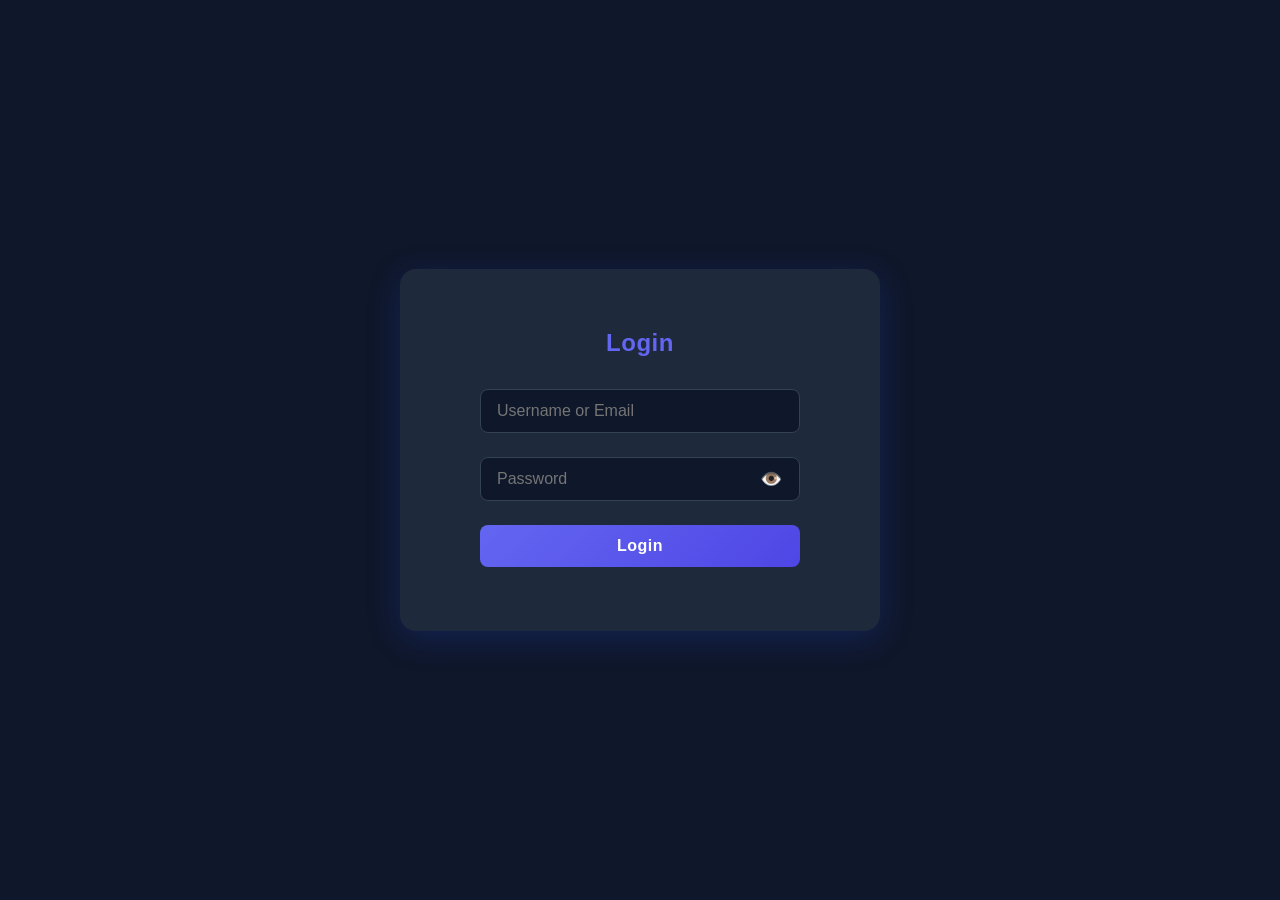
<file: index.html>
<!DOCTYPE html>
<html lang="en">
<head>
    <meta charset="UTF-8">
    <meta name="viewport" content="width=device-width, initial-scale=1.0">
    <link rel="stylesheet" href="style.css"/>
    <title>Stats - GraphQL</title>
</head>
<body>
    <script type="module" src="./scripts/main.js" ></script>
</body>
</html>
</file>
<file: style.css>
body {
  font-family: 'Inter', 'Segoe UI', Arial, sans-serif;
  margin: 0;
  padding: 0;
  background: #0f172a;
  /* Deeper blue background */
  color: #e2e8f0;
  display: flex;
  justify-content: center;
  align-items: center;
  min-height: 100vh;
  overflow-y: auto;
  transition: all 0.3s ease;
}

.login-container {
  width: 100%;
  max-width: 400px;
  background: #1e293b;
  /* Slate-800 */
  padding: 40px;
  border-radius: 16px;
  box-shadow: 0 8px 32px rgba(30, 64, 175, 0.3);
  /* Indigo shadow */
  text-align: center;
  transition: all 0.3s ease;
  display: flex;
  flex-direction: column;
  align-items: center;
}

.login-container h2 {
  margin-bottom: 20px;
  color: #6366f1;
  /* Indigo-500 */
  font-weight: 600;
  letter-spacing: 0.5px;
}

.input-field {
  width: 100%;
  /* Make inputs the same width */
  max-width: 320px;
  padding: 12px 16px;
  margin: 12px 0;
  background: #0f172a;
  /* Slate-900 */
  border: 1px solid #334155;
  /* Slate-700 */
  border-radius: 8px;
  color: white;
  font-size: 16px;
  transition: all 0.2s ease;
  box-sizing: border-box;
}

.password-container {
  width: 100%;
  /* Make inputs the same width */
  max-width: 320px;
  font-size: 16px;
  transition: all 0.2s ease;
  box-sizing: border-box;
}

.password-container {
  display: flex;
  align-items: center;
  position: relative;
}

.password-container .input-field {
  flex: 1;
  /* Make password input take full width */
  /* padding-right: 40px; Avoid overlap with eye icon */
}

.toggle-password {
  position: absolute;
  right: 12px;
  background: none;
  border: none;
  cursor: pointer;
  font-size: 18px;
  color: #64748b;
  /* Slate-500 */
  transition: color 0.2s ease;
}

.toggle-password:hover {
  color: #e2e8f0;
  /* Slate-200 */
}

.login-btn {
  background: linear-gradient(135deg, #6366f1, #4f46e5);
  /* Indigo gradient */
  color: white;
  border: none;
  padding: 12px 15px;
  cursor: pointer;
  border-radius: 8px;
  transition: 0.3s;
  width: 100%;
  max-width: 320px;
  font-size: 16px;
  font-weight: 600;
  letter-spacing: 0.5px;
  margin-top: 12px;
  text-align: center;
}

.login-btn:hover {
  background: linear-gradient(135deg, #4f46e5, #4338ca);
  transform: translateY(-2px);
  box-shadow: 0 4px 12px rgba(99, 102, 241, 0.4);
}

.error-message {
  color: #ef4444;
  /* Red-500 */
  margin-top: 10px;
  font-size: 14px;
  font-weight: 500;
}


.container {
  width: 100%;
  /* max-width: 1200px; */
  background: #1e293b;
  /* Slate-800 */
  padding: 40px;
  border-radius: 16px;
  box-shadow: 0 8px 32px rgba(30, 64, 175, 0.3);
  text-align: center;
  display: flex;
  flex-direction: column;
  justify-content: center;
  margin: 20px;
  transition: all 0.3s ease;
}

.header {
  display: flex;
  justify-content: space-between;
  align-items: center;
  margin-bottom: 24px;
  padding-bottom: 24px;
  border-bottom: 1px solid #334155;
  /* Slate-700 */
}

.header h2 {
  color: #6366f1;
  /* Indigo-500 */
  margin: 0;
  font-size: 28px;
  font-weight: 600;
  letter-spacing: 0.5px;
}

.dropdown-toggle {
  cursor: pointer;
  text-decoration: none;
  color: #818cf8;
  /* Indigo-400 */
  font-weight: 500;
  transition: all 0.2s ease;
  padding: 6px 12px;
  border-radius: 6px;
}

.dropdown-toggle:hover {
  background: #334155;
  /* Slate-700 */
  color: #c7d2fe;
  /* Indigo-200 */
}

.dropdown-content {
  display: none;
  position: absolute;
  background: #0f172a;
  /* Slate-900 */
  color: #e2e8f0;
  padding: 16px;
  font-size: 14px;
  border-radius: 8px;
  box-shadow: 0 12px 24px rgba(0, 0, 0, 0.3);
  z-index: 10;
  transition: all 0.3s ease;
  text-align: left;
}

.dropdown-toggle:hover+.dropdown-content,
.dropdown-content:hover {
  display: block;
}

.audits-btn,
.logout-btn {
  background: linear-gradient(135deg, #6366f1, #4f46e5);
  /* Indigo gradient */
  color: white;
  border: none;
  padding: 10px 16px;
  cursor: pointer;
  border-radius: 8px;
  transition: all 0.3s ease;
  font-size: 15px;
  font-weight: 500;
  letter-spacing: 0.5px;
  margin-left: 12px;
}

.audits-btn:hover {
  background: linear-gradient(135deg, #4f46e5, #4338ca);
  transform: translateY(-2px);
  box-shadow: 0 4px 12px rgba(99, 102, 241, 0.4);
}

.logout-btn:hover {
  background: linear-gradient(135deg, #ef4444, #dc2626);
  /* Red gradient on hover */
  transform: translateY(-2px);
  box-shadow: 0 4px 12px rgba(239, 68, 68, 0.4);
}

.audits-dropdown {
  display: none;
  position: absolute;
  top: 60px;
  right: 120px;
  background: #0f172a;
  /* Slate-900 */
  color: white;
  border-radius: 12px;
  box-shadow: 0 12px 24px rgba(0, 0, 0, 0.3);
  width: 320px;
  max-height: 400px;
  overflow-y: auto;
  padding: 16px;
  z-index: 10;
  transition: all 0.3s ease;
}

/* Custom scrollbar for audits dropdown */
.audits-dropdown::-webkit-scrollbar {
  width: 6px;
}

.audits-dropdown::-webkit-scrollbar-track {
  background: #1e293b;
  border-radius: 3px;
}

.audits-dropdown::-webkit-scrollbar-thumb {
  background: #4f46e5;
  border-radius: 3px;
}

.audits-dropdown.active {
  display: block;
}

.audit-item {
  background: #0f172a;
  padding: 14px;
  margin-bottom: 10px;
  border-radius: 8px;
  border-left: 4px solid #6366f1;
  transition: all 0.2s ease;
}

.audit-item:hover {
  transform: translateX(2px);
  box-shadow: 0 4px 12px rgba(0, 0, 0, 0.15);
}

.audit-item p {
  margin: 5px 0;
  font-size: 14px;
}

.stats {
  display: flex;
  justify-content: space-around;
  margin-top: 28px;
  gap: 24px;
}

.stat-card {
  background: #0f172a;
  /* Slate-900 */
  color: #818cf8;
  /* Indigo-400 */
  padding: 24px;
  border-radius: 12px;
  width: 30%;
  box-shadow: 0 8px 16px rgba(0, 0, 0, 0.2);
  font-size: 18px;
  transition: all 0.3s ease;
  border: 1px solid #334155;
  /* Slate-700 */
}

.stat-card:hover {
  transform: translateY(-5px);
  box-shadow: 0 12px 20px rgba(30, 64, 175, 0.3);
}

.stat-card span {
  font-size: 28px;
  font-weight: bold;
  color: #e2e8f0;
  display: block;
  margin-top: 8px;
}

.graph-section,
.skills-section {
  margin-top: 48px;
  text-align: center;
  background: #1e293b;
  /* Slate-800 */
  padding: 24px;
  border-radius: 12px;
  border: 1px solid #334155;
  /* Slate-700 */
  box-shadow: 0 8px 16px rgba(0, 0, 0, 0.15);
  transition: all 0.3s ease;
}

.graph-section h3,
.skills-section h3 {
  color: #6366f1;
  /* Indigo-500 */
  font-size: 22px;
  margin-bottom: 20px;
  font-weight: 600;
  letter-spacing: 0.5px;
}

#skills-container {
  display: flex;
  justify-content: center;
  flex-wrap: wrap;
  gap: 24px;
  padding: 16px;
}

.skill-chart {
  display: flex;
  flex-direction: column;
  align-items: center;
  width: 130px;
  transition: all 0.3s ease;
}

.skill-chart:hover {
  transform: scale(1.05);
}

.skill-chart svg {
  width: 100px;
  height: 100px;
  background: linear-gradient(135deg, #6366f1, #4f46e5);
  /* Indigo gradient */
  border-radius: 50%;
  box-shadow: 0 4px 12px rgba(30, 64, 175, 0.4);
  margin-bottom: 10px;
  transition: all 0.3s ease;
}

.skill-chart:hover svg {
  box-shadow: 0 8px 16px rgba(30, 64, 175, 0.6);
}

.skill-label {
  font-size: 15px;
  color: #c7d2fe;
  /* Indigo-200 */
  font-weight: 500;
}

#xp-graph,
#xp-graph-container {
  margin-top: 24px;
  /* max-height: 400px; */
  /* width:100%; */
  overflow-y: auto;
  padding: 16px;
  background: #1e293b;
  /* Slate-900 */
  border-radius: 12px;
  border: 1px solid #334155;
}

/* Custom scrollbar for XP graph */
#xp-graph::-webkit-scrollbar {
  width: 6px;
}

#xp-graph::-webkit-scrollbar-track {
  background: #1e293b;
  border-radius: 3px;
}

#xp-graph::-webkit-scrollbar-thumb {
  background: #4f46e5;
  border-radius: 3px;
}

/* Responsive adjustments */
@media (max-width: 768px) {
  .stats {
    flex-direction: column;
    align-items: center;
  }

  .stat-card {
    width: 90%;
    margin-bottom: 16px;
  }

  .container {
    padding: 24px;
  }
}
</file>
